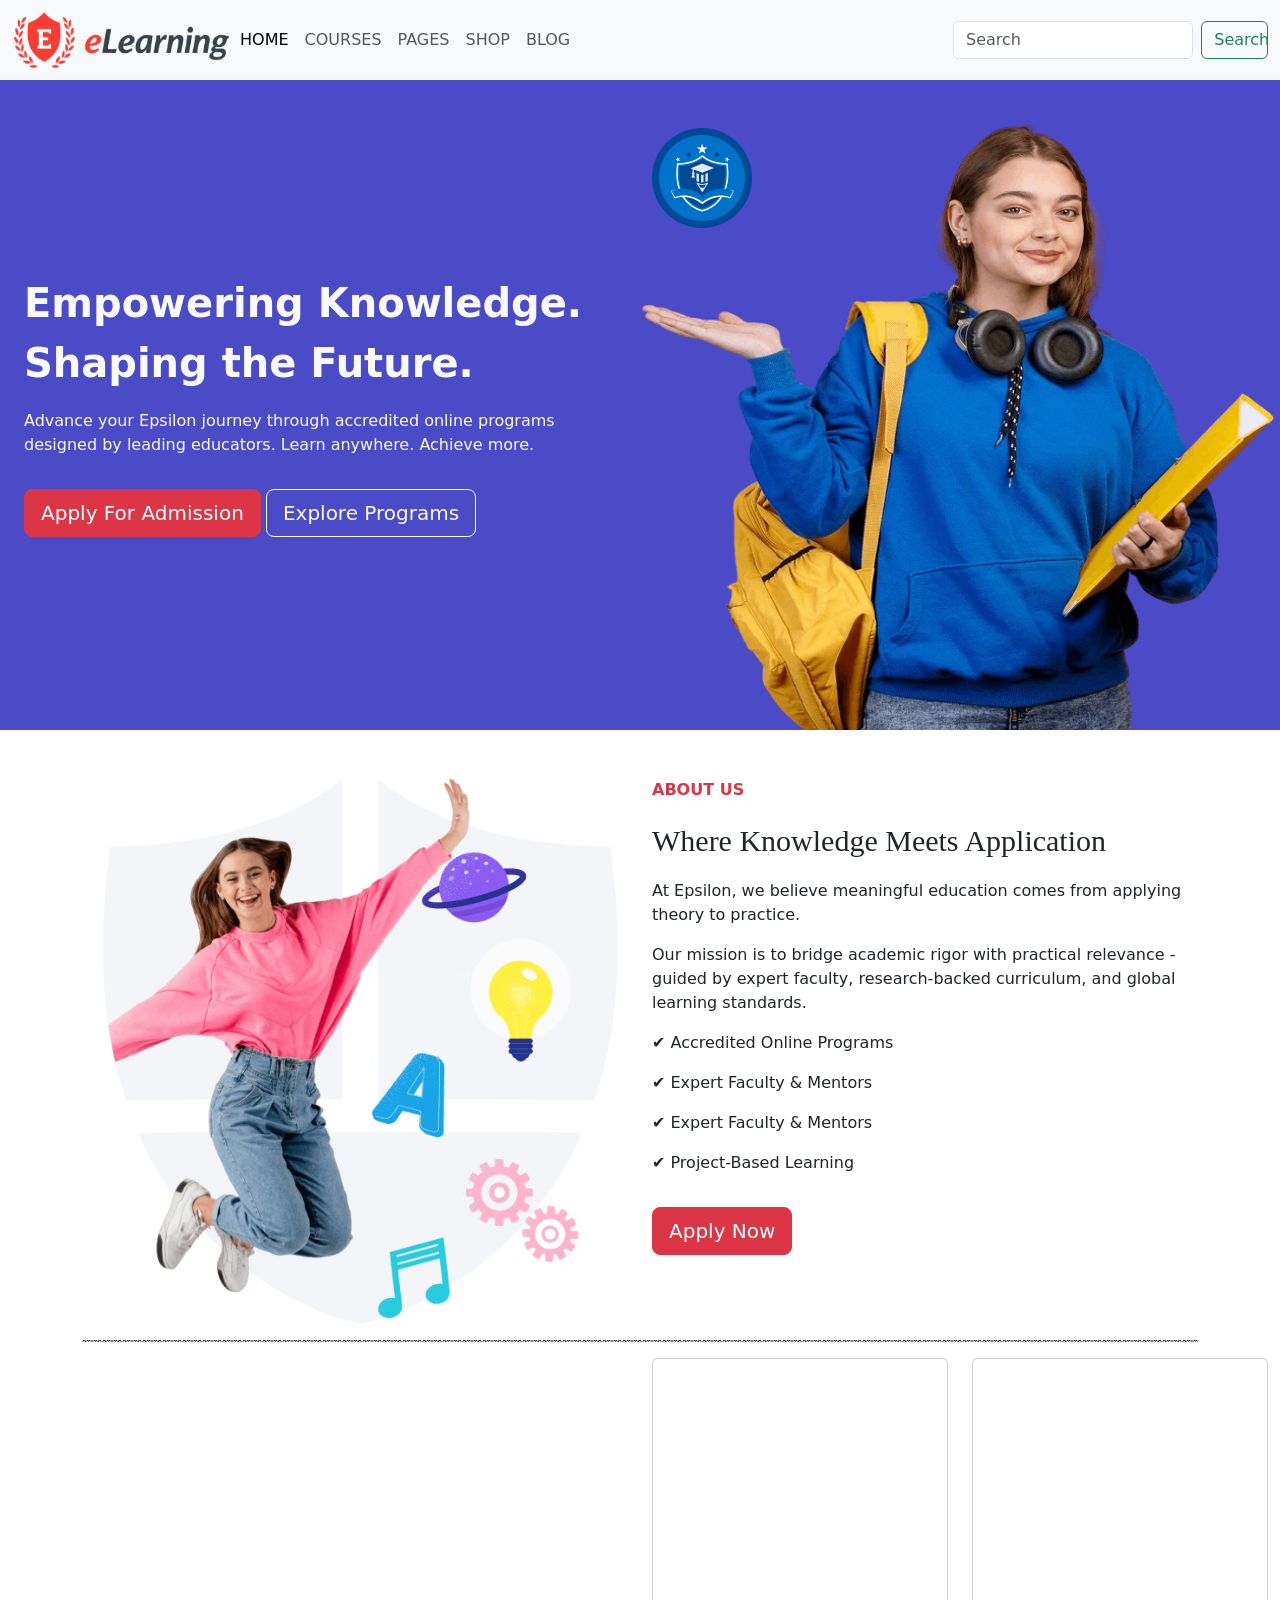
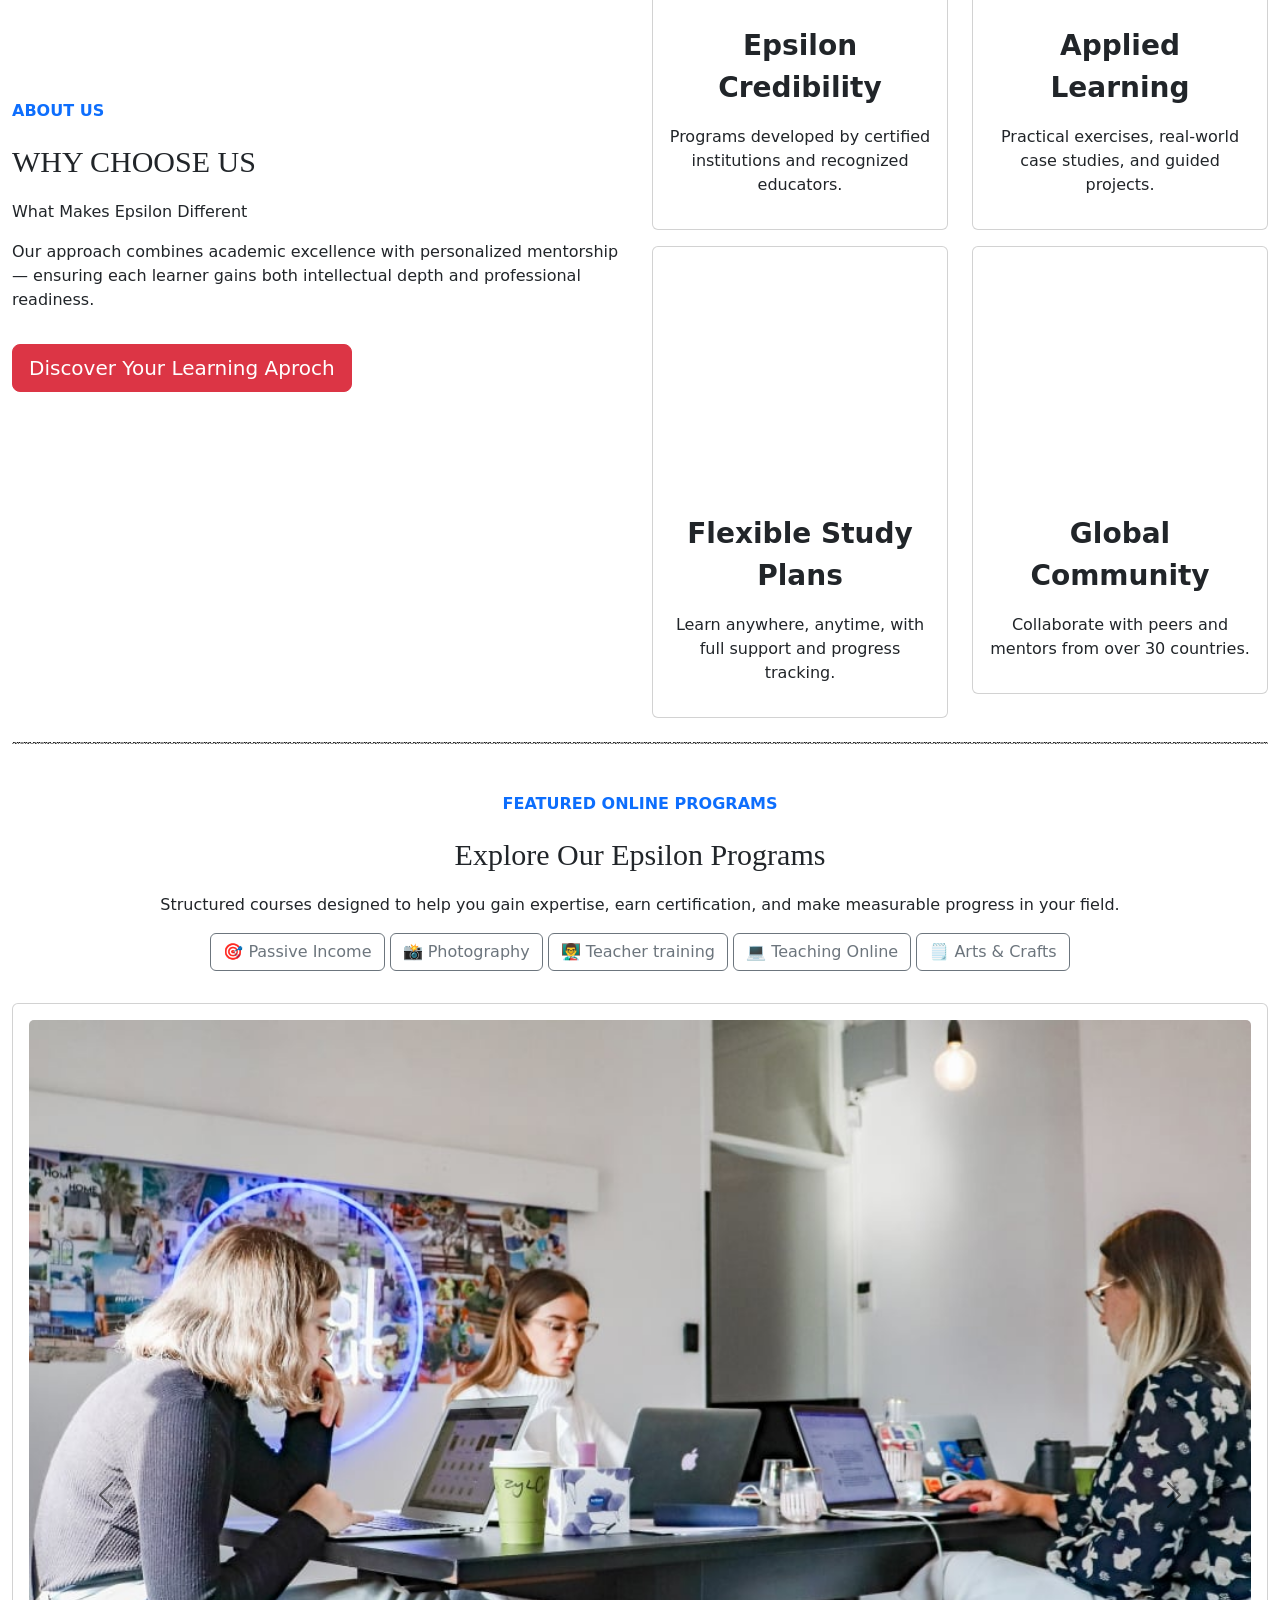
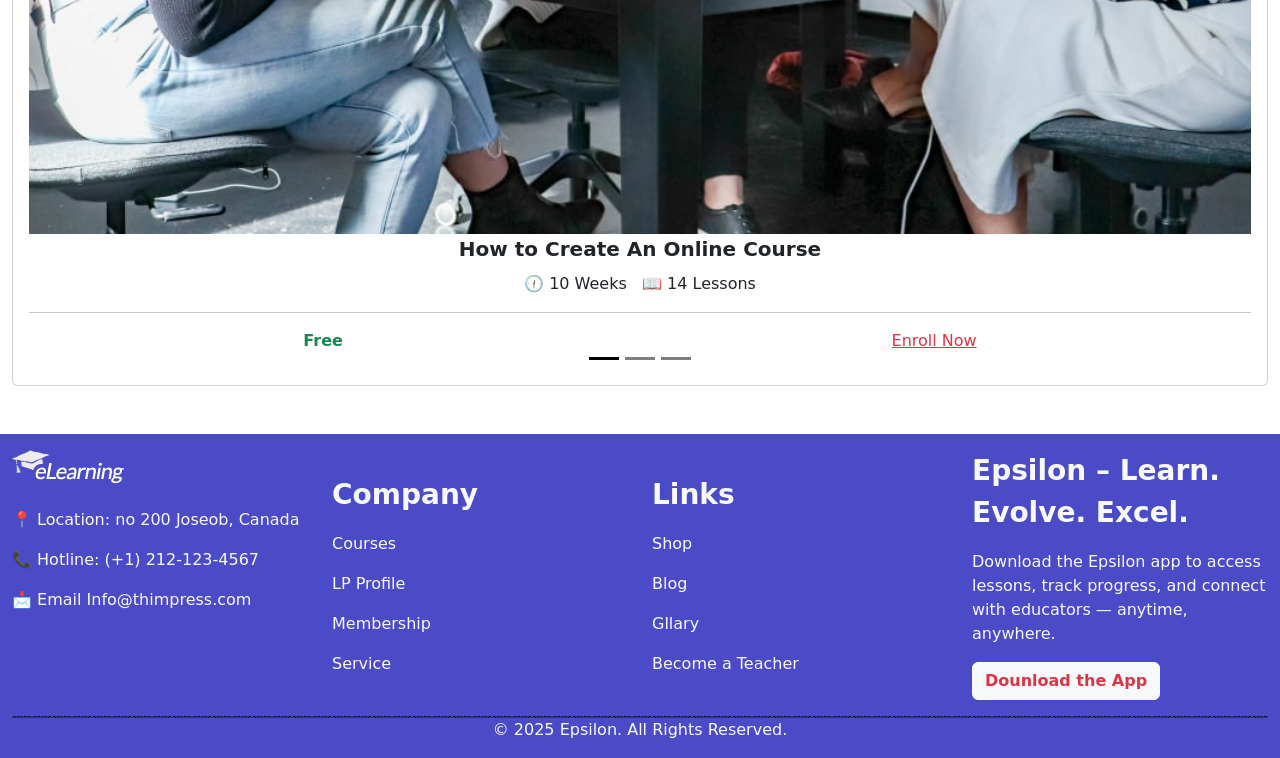
<file: Index.html>
<!DOCTYPE html>
<html lang="en">

<head>
    <meta charset="UTF-8">
    <meta name="viewport" content="width=device-width, initial-scale=1.0">
    <title>Elearning</title>
    <link rel="stylesheet" href="/CSS/Elearning.css">
    <link href="https://cdn.jsdelivr.net/npm/bootstrap@5.3.8/dist/css/bootstrap.min.css" rel="stylesheet"
        integrity="sha384-sRIl4kxILFvY47J16cr9ZwB07vP4J8+LH7qKQnuqkuIAvNWLzeN8tE5YBujZqJLB" crossorigin="anonymous">
    <link href="https://unpkg.com/aos@2.3.1/dist/aos.css" rel="stylesheet">

</head>

<body>
    <!-- 1st Section Start -->
    <nav class="navbar navbar-expand-lg bg-body-tertiary">
        <div class="container-fluid">
            <img class="img-fluid" src="/Illustration/logo-elearning-new.png" width="220px" height="100px" alt="">
            <button class="navbar-toggler" type="button" data-bs-toggle="collapse"
                data-bs-target="#navbarSupportedContent" aria-controls="navbarSupportedContent" aria-expanded="false"
                aria-label="Toggle navigation">
                <span class="navbar-toggler-icon"></span>
            </button>
            <div class="collapse navbar-collapse" id="navbarSupportedContent">
                <ul class="navbar-nav me-auto mb-2 mb-lg-0">
                    <li class="nav-item">
                        <a class="nav-link active" aria-current="page" href="#">HOME</a>
                    </li>
                    <li class="nav-item">
                        <a class="nav-link" href="Course.html">COURSES</a>
                    </li>
                    <li class="nav-item">
                        <a class="nav-link" href="/Pages.html">PAGES</a>
                    </li>
                    <li class="nav-item">
                        <a class="nav-link" href="/Shop.html">SHOP</a>
                    </li>
                    <li class="nav-item">
                        <a class="nav-link" href="/Blog.html">BLOG</a>
                    </li>
                </ul>
                <form class="d-flex" role="search">
                    <input class="form-control me-2" type="search" placeholder="Search" aria-label="Search" />
                    <button class="btn btn-outline-success" type="submit">Search</button>
                </form>
            </div>
        </div>
    </nav>
    <!-- 1st Section End -->
    <!-- 2nd Section Start -->
    <div class="container-fluid sebg">
        <div class="row">
            <div class=" col-12 col-md-12 col-lg-6 d-flex flex-column align-self-center">
                <div class="container">
                    <div>
                        <p class="fs-1 fw-bold text-light">Empowering Knowledge. Shaping the Future.</p>
                        <p class="text-light">Advance your Epsilon journey through accredited online programs designed
                            by leading
                            educators. Learn anywhere. Achieve more.</p>
                    </div>
                    <div>
                        <button type="button" class="btn btn-danger btn-lg mt-3">Apply For Admission</button>
                        <button type="button" class="btn btn-outline-light btn-lg mt-3">Explore Programs</button>
                    </div>
                </div>
            </div>
            <div class="col-12 col-md-12 col-lg-6 seimg">
                <img data-aos="flip-right" data-aos-duration="2500" class="mt-5" src="/Illustration/circle-edu.png"
                    width="100" height="100" alt="">
            </div>
        </div>
    </div>
    <!-- 2nd Section End -->
    <!-- 3rd Section Start -->
    <div class="container">
        <div class="row">
            <div class="col-12 col-md-12 col-lg-6 mt-5 order-lg-2 mb-3">
                <p class="text-danger fw-bold">ABOUT US</p>
                <p class="thtex">Where Knowledge Meets Application</p>
                <p>At Epsilon, we believe meaningful education comes from applying theory to practice.</p>
                <p>Our mission is to bridge academic rigor with practical relevance - guided by expert faculty,
                    research-backed curriculum,
                    and global learning standards.</p>
                <p>✔️ Accredited Online Programs</p>
                <p>✔️ Expert Faculty & Mentors</p>
                <p>✔️ Expert Faculty & Mentors</p>
                <p>✔️ Project-Based Learning</p>
                <button type="button" class="btn btn-danger btn-lg mt-3">Apply Now</button>
            </div>
            <div data-aos="flip-right" data-aos-duration="2500" class="col-12 col-md-12 col-lg-6 mt-5 order-lg-1 mb-3">
                <img class="img-fluid" src="/Illustration/new-about.png" alt="">
            </div>
        </div>
        <div class="zigzag"></div>
    </div>
    <!-- 3rd Section End -->
    <!-- 4th Section Start -->

    <div class="container-fluid">
        <div class="row">
            <div class="col-12 col-md-12 col-lg-6 d-flex flex-column align-self-center">
                <div class="mt-5 order-lg-2 mb-3">
                    <p class="text-primary fw-bold">ABOUT US</p>
                    <p class="thtex">WHY CHOOSE US</p>
                    <p>What Makes Epsilon Different</p>
                    <p>Our approach combines academic excellence with personalized mentorship — ensuring each learner
                        gains both intellectual
                        depth and professional readiness.</p>
                    <button type="button" class="btn btn-danger btn-lg mt-3">Discover Your Learning Aproch</button>
                </div>
            </div>
            <div class="col-12 col-md-12 col-lg-6">
                <div class="row">
                    <div class="col-12 col-md-6 mt-3">
                        <div class="card text-center">
                            <img data-aos="zoom-in" data-aos-duration="1500" src="/Illustration/graduation-cap.png"
                                height="250" width="150" class="card-img-top p-5" alt="...">
                            <div class="card-body">
                                <p class="fs-3 fw-bold">Epsilon Credibility</p>
                                <p>Programs developed by certified institutions and recognized educators.</p>
                            </div>
                        </div>
                    </div>
                    <div class="col-12 col-md-6 mt-3">
                        <div class="card text-center">
                            <img data-aos="zoom-in" data-aos-duration="1500" src="/Illustration/learning (2).png"
                                height="250" width="150" class="card-img-top p-5" alt="...">
                            <div class="card-body">
                                <p class="fs-3 fw-bold">Applied Learning</p>
                                <p>Practical exercises, real-world case studies, and guided projects.</p>
                            </div>
                        </div>
                    </div>
                    <div class="col-12 col-md-6 mt-3">
                        <div class="card text-center">
                            <img data-aos="zoom-in" data-aos-duration="1500" src="/Illustration/writing.png"
                                height="250" width="150" class="card-img-top p-5" alt="...">
                            <div class="card-body">
                                <p class="fs-3 fw-bold">Flexible Study Plans</p>
                                <p>Learn anywhere, anytime, with full support and progress tracking.</p>
                            </div>
                        </div>
                    </div>
                    <div class="col-12 col-md-6 mt-3">
                        <div class="card text-center">
                            <img data-aos="zoom-in" data-aos-duration="1500" src="/Illustration/team.png" height="250"
                                width="150" class="card-img-top p-5" alt="...">
                            <div class="card-body">
                                <p class="fs-3 fw-bold">Global Community</p>
                                <p>Collaborate with peers and mentors from over 30 countries.</p>
                            </div>
                        </div>
                    </div>
                </div>
            </div>
        </div><br>
        <div class="zigzag"></div>
    </div>
    <!-- 4th Section End -->
    <!-- 5th Section Start -->
    <div class="container-fluid">
        <div class="mt-5 mb-3 text-center">
            <p class="text-primary fw-bold">FEATURED ONLINE PROGRAMS</p>
            <p class="thtex">Explore Our Epsilon Programs</p>
            <P>Structured courses designed to help you gain expertise, earn certification, and make measurable progress
                in your field.</P>
            <p class="btn btn-outline-secondary">🎯 Passive Income</p>
            <p class="btn btn-outline-secondary">📸 Photography</p>
            <p class="btn btn-outline-secondary">👨‍🏫 Teacher training</p>
            <p class="btn btn-outline-secondary">💻 Teaching Online</p>
            <p class="btn btn-outline-secondary">🗒️ Arts & Crafts</p>
        </div>
        <div id="carouselExampleDark" class="carousel carousel-dark slide">
            <div class="carousel-indicators">
                <button type="button" data-bs-target="#carouselExampleDark" data-bs-slide-to="0" class="active"
                    aria-current="true" aria-label="Slide 1"></button>
                <button type="button" data-bs-target="#carouselExampleDark" data-bs-slide-to="1"
                    aria-label="Slide 2"></button>
                <button type="button" data-bs-target="#carouselExampleDark" data-bs-slide-to="2"
                    aria-label="Slide 3"></button>
            </div>
            <div class="carousel-inner">

                <div class="carousel-inner">
                    <div class="carousel-item active" data-bs-interval="10000">
                        <div class="card text-center">
                            <div class="card-body">
                                <img src="/Illustration/react-course-17-1.jpg" class="card-img-top" alt="...">
                                <p class="card-title fs-5 fw-bold">How to Create An Online Course</p>
                                <p>🕧 10 Weeks &nbsp 📖 14 Lessons</p>
                                <hr>
                                <div class="d-flex justify-content-around">
                                    <p class="text-success fw-bold">Free</p>
                                    <a class="text-danger" href="#">Enroll Now</a>
                                </div>
                            </div>
                        </div>
                    </div>
                    <div class="carousel-item" data-bs-interval="10000">
                        <div class="card text-center">
                            <div class="card-body">
                                <img src="/Illustration/introduction-learnpress-lms-plugin-2-1-1.jpg"
                                    class="card-img-top" alt="...">
                                <p class="card-title fs-5 fw-bold">Introduction LearnPress – LMS plugin</p>
                                <p>🕧 10 Weeks &nbsp 📖 14 Lessons</p>
                                <hr>
                                <div class="d-flex justify-content-around">
                                    <p class="text-success fw-bold">Free</p>
                                    <a class="text-danger" href="#">Enroll Now</a>
                                </div>
                            </div>
                        </div>
                    </div>
                    <div class="carousel-item">
                        <div class="card text-center">
                            <div class="card-body">
                                <img src="/Illustration/course-2-1.jpg" class="card-img-top" alt="...">
                                <p class="card-title fs-5 fw-bold">How to teach an online course with LearnPress</p>
                                <p>🕧 10 Weeks &nbsp 📖 6 Lessons</p>
                                <hr>
                                <div class="d-flex justify-content-around">
                                    <p class="text-success fw-bold">Free</p>
                                    <a class="text-danger" href="#">Enroll Now</a>
                                </div>
                            </div>
                        </div>
                    </div>
                </div>
                <button class="carousel-control-prev" type="button" data-bs-target="#carouselExampleDark"
                    data-bs-slide="prev">
                    <span class="carousel-control-prev-icon" aria-hidden="true"></span>
                    <span class="visually-hidden">Previous</span>
                </button>
                <button class="carousel-control-next" type="button" data-bs-target="#carouselExampleDark"
                    data-bs-slide="next">
                    <span class="carousel-control-next-icon" aria-hidden="true"></span>
                    <span class="visually-hidden">Next</span>
                </button>
            </div>
        </div>
    </div>
    <!-- 5th Section End -->
    <!-- 6th Section Start -->
    <div class="container-fluid mt-5 sebg">
        <div class="row">
            <div class="col-12 col-md-6 col-lg-3 mt-3 mb-3 text-light">
                <img src="/Illustration/logo.png" alt=""> <br> <br>
                <p>📍 Location: no 200 Joseob, Canada</p>
                <p>📞 Hotline: (+1) 212-123-4567</p>
                <p>📩 Email Info@thimpress.com</p>
            </div>
            <div class="col-12 col-md-6 col-lg-3 mt-3 mb-3">
                <ul class="navbar-nav me-auto mt-3 mb-lg-0 text-light">
                    <li class="nav-item">
                        <a class="nav-link fs-3 fw-bold" href="#">Company</a>
                    </li>
                    <li class="nav-item">
                        <a class="nav-link" href="#">Courses</a>
                    </li>
                    <li class="nav-item">
                        <a class="nav-link" href="#">LP Profile</a>
                    </li>
                    <li class="nav-item">
                        <a class="nav-link" href="#">Membership</a>
                    </li>
                    <li class="nav-item">
                        <a class="nav-link disabled" aria-disabled="true">Service</a>
                    </li>
                </ul>
            </div>
            <div class="col-12 col-md-6 col-lg-3 mt-3 mb-3">
                <ul class="navbar-nav me-auto mt-3 mb-lg-0 text-light">
                    <li class="nav-item">
                        <a class="nav-link fs-3 fw-bold" href="#">Links</a>
                    </li>
                    <li class="nav-item">
                        <a class="nav-link" href="#">Shop</a>
                    </li>
                    <li class="nav-item">
                        <a class="nav-link" href="#">Blog</a>
                    </li>
                    <li class="nav-item">
                        <a class="nav-link" href="#">Gllary</a>
                    </li>
                    <li class="nav-item">
                        <a class="nav-link disabled" aria-disabled="true">Become a Teacher</a>
                    </li>
                </ul>
            </div>
            <div class="col-12 col-md-6 col-lg-3 mt-3 mb-3 text-light">
                <p class="fs-3 fw-bold">Epsilon – Learn. Evolve. Excel.</p>
                <p>Download the Epsilon app to access lessons, track progress, and connect with educators — anytime,
                    anywhere.</p>
                <button class="btn btn-light text-danger fw-bold" type="submit">Dounload the App</button>
            </div>
        </div>
        <div class="zigzag"></div>
        <div>
            <p class="text-center text-light">© 2025 Epsilon. All Rights Reserved.</p>
        </div>
    </div>

    <!-- 6th Section End -->


    <script src="https://unpkg.com/aos@2.3.1/dist/aos.js"></script>
    <script>
        AOS.init();
    </script>
    <script src="https://cdn.jsdelivr.net/npm/bootstrap@5.3.8/dist/js/bootstrap.bundle.min.js"
        integrity="sha384-FKyoEForCGlyvwx9Hj09JcYn3nv7wiPVlz7YYwJrWVcXK/BmnVDxM+D2scQbITxI"
        crossorigin="anonymous"></script>
</body>

</html>
</file>
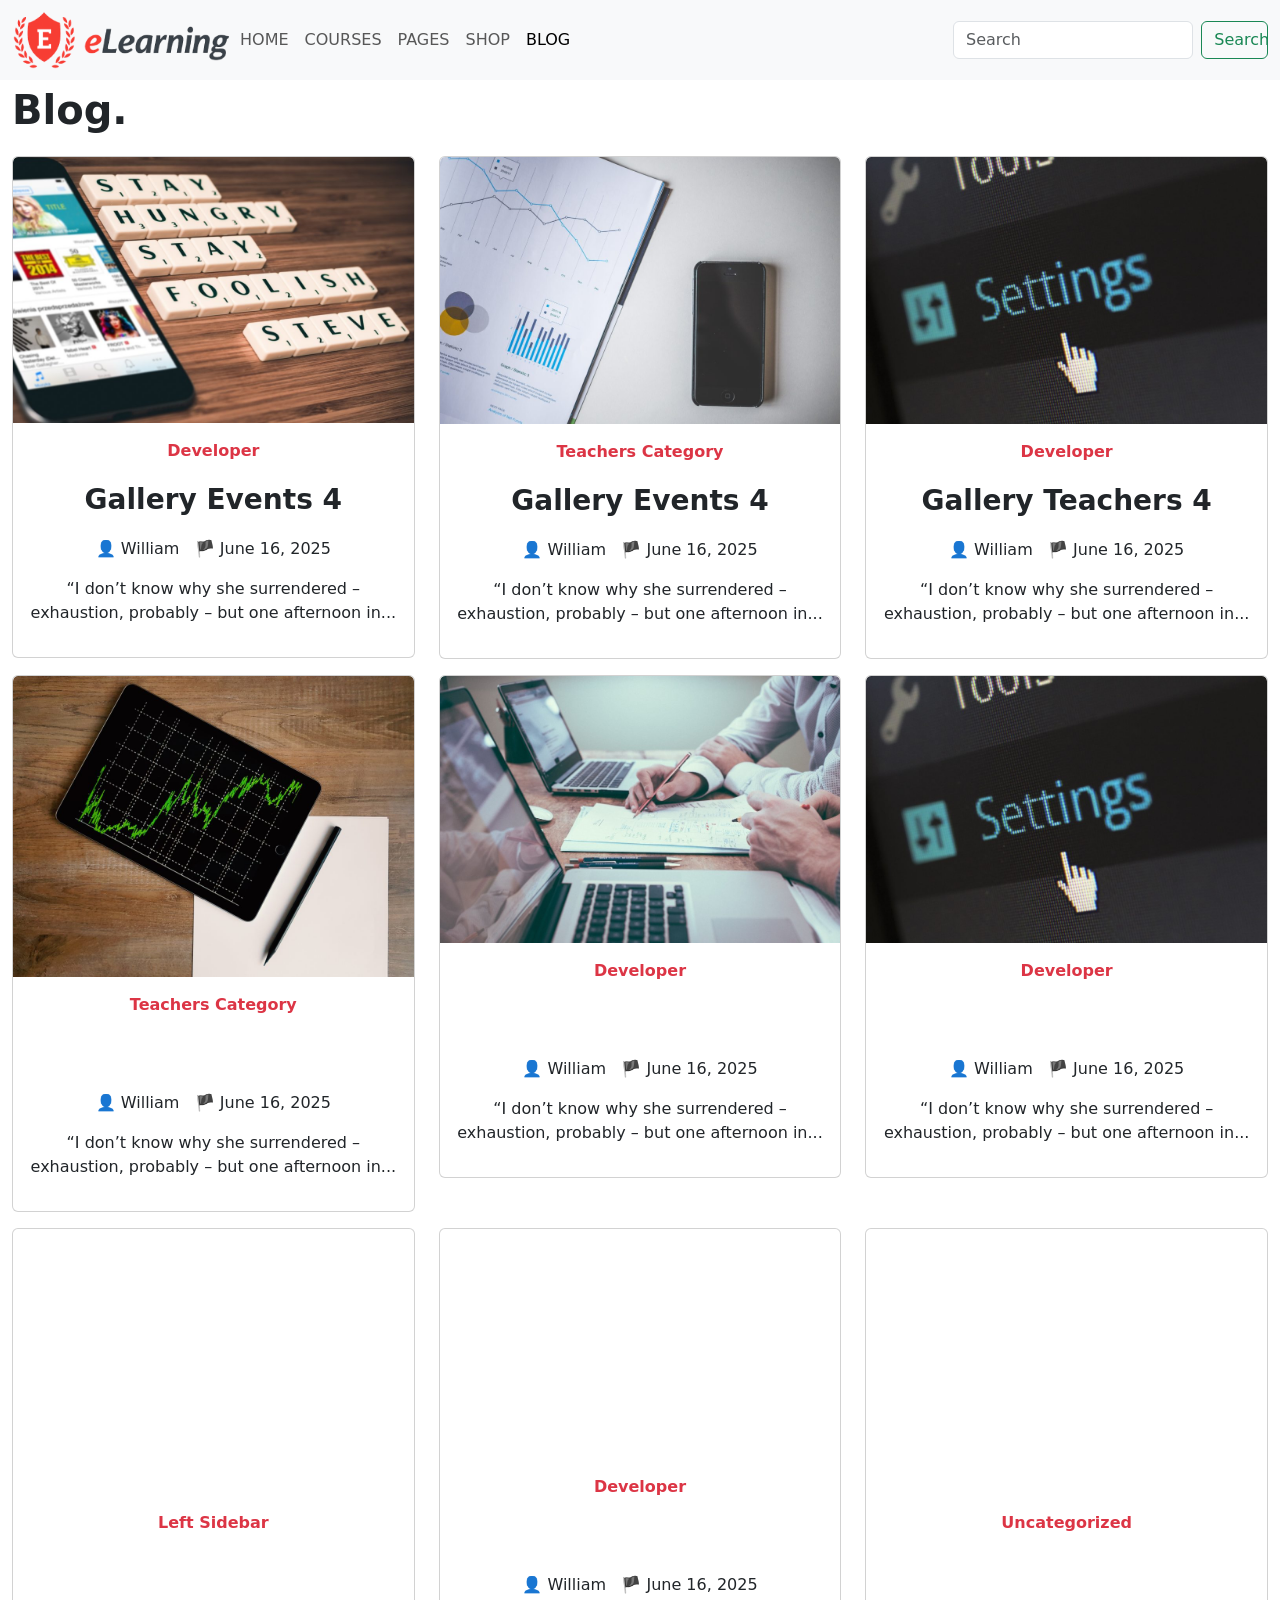
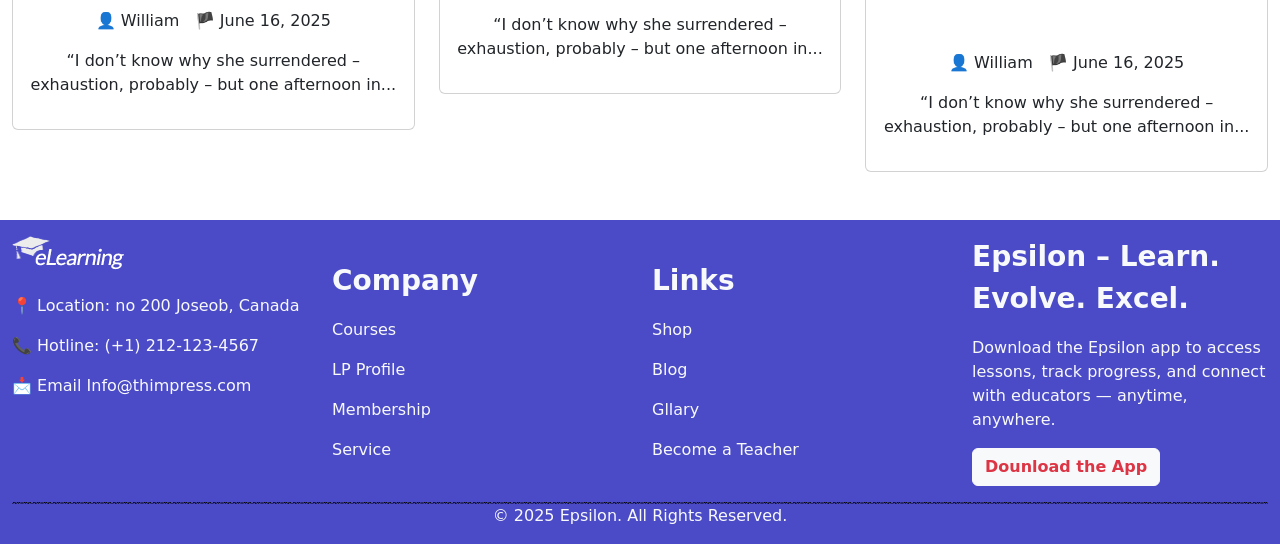
<file: Blog.html>
<!DOCTYPE html>
<html lang="en">

<head>
    <meta charset="UTF-8">
    <meta name="viewport" content="width=device-width, initial-scale=1.0">
    <title>Pages</title>
    <link rel="stylesheet" href="/CSS/Elearning.css">
    <link href="https://cdn.jsdelivr.net/npm/bootstrap@5.3.8/dist/css/bootstrap.min.css" rel="stylesheet"
        integrity="sha384-sRIl4kxILFvY47J16cr9ZwB07vP4J8+LH7qKQnuqkuIAvNWLzeN8tE5YBujZqJLB" crossorigin="anonymous">
    <link href="https://unpkg.com/aos@2.3.1/dist/aos.css" rel="stylesheet">

</head>

<body>
    <!-- Header Section Start -->
    <nav class="navbar navbar-expand-lg bg-body-tertiary">
        <div class="container-fluid">
            <img class="img-fluid" src="/Illustration/logo-elearning-new.png" width="220px" height="100px" alt="">
            <button class="navbar-toggler" type="button" data-bs-toggle="collapse"
                data-bs-target="#navbarSupportedContent" aria-controls="navbarSupportedContent" aria-expanded="false"
                aria-label="Toggle navigation">
                <span class="navbar-toggler-icon"></span>
            </button>
            <div class="collapse navbar-collapse" id="navbarSupportedContent">
                <ul class="navbar-nav me-auto mb-2 mb-lg-0">
                    <li class="nav-item">
                        <a class="nav-link" href="/Index.html">HOME</a>
                    </li>
                    <li class="nav-item">
                        <a class="nav-link" href="/Course.html">COURSES</a>
                    </li>
                    <li class="nav-item">
                        <a class="nav-link" href="/Pages.html">PAGES</a>
                    </li>
                    <li class="nav-item">
                        <a class="nav-link" href="/Shop.html">SHOP</a>
                    </li>
                    <li class="nav-item">
                        <a class="nav-link active" aria-current="page" href="#">BLOG</a>
                    </li>
                </ul>
                <form class="d-flex" role="search">
                    <input class="form-control me-2" type="search" placeholder="Search" aria-label="Search" />
                    <button class="btn btn-outline-success" type="submit">Search</button>
                </form>
            </div>
        </div>
    </nav>
    <!-- Header Section End -->
    <!-- 2nd Section Start -->
    <div class="container-fluid">
        <div class="fs-1 fw-bold">Blog.</div>
        <div class="row text-center">
            <div class="col-12 col-md-6 col-lg-4 mt-3">
                <div class="card">
                    <img data-aos="zoom-in" data-aos-duration="1500"
                        src="/Illustration/pexels-photo-262454-1024x680.jpeg" class="card-img-top" alt="...">
                    <div class="card-body">
                        <p class="fw-bold text-danger">Developer</p>
                        <p data-aos="fade-down" data-aos-easing="linear" data-aos-duration="2500" class="fs-3 fw-bold">
                            Gallery Events 4</p>
                        <p>👤 William &nbsp; 🏴 June 16, 2025</p>
                        <p>“I don’t know why she surrendered – exhaustion, probably – but one afternoon in...</p>
                    </div>
                </div>
            </div>
            <div class="col-12 col-md-6 col-lg-4 mt-3">
                <div class="card">
                    <img data-aos="zoom-in" data-aos-duration="1500" src="/Illustration/pexels-photo-147408-1024x683.jpeg"
                        class="card-img-top" alt="...">
                    <div class="card-body">
                        <p class="fw-bold text-danger">Teachers Category</p>
                        <p data-aos="fade-down" data-aos-easing="linear" data-aos-duration="2500" class="fs-3 fw-bold">
                            Gallery Events 4</p>
                        <p>👤 William &nbsp; 🏴 June 16, 2025</p>
                        <p>“I don’t know why she surrendered – exhaustion, probably – but one afternoon in...</p>
                    </div>
                </div>
            </div>
            <div class="col-12 col-md-6 col-lg-4 mt-3">
                <div class="card">
                    <img data-aos="zoom-in" data-aos-duration="1500" src="/Illustration/pexels-photo-270700-1024x683.jpeg"
                        class="card-img-top" alt="...">
                    <div class="card-body">
                        <p class="fw-bold text-danger">Developer</p>
                        <p data-aos="fade-down" data-aos-easing="linear" data-aos-duration="2500" class="fs-3 fw-bold">
                            Gallery Teachers 4</p>
                        <p>👤 William &nbsp; 🏴 June 16, 2025</p>
                        <p>“I don’t know why she surrendered – exhaustion, probably – but one afternoon in...</p>
                    </div>
                </div>
            </div>
            <div class="col-12 col-md-6 col-lg-4 mt-3">
                <div class="card">
                    <img data-aos="zoom-in" data-aos-duration="1500" src="/Illustration/pexels-photo-187041-1024x768.jpeg"
                        class="card-img-top" alt="...">
                    <div class="card-body">
                        <p class="fw-bold text-danger">Teachers Category</p>
                        <p data-aos="fade-down" data-aos-easing="linear" data-aos-duration="2500" class="fs-3 fw-bold">
                        Gallery Teachers 3</p>
                        <p>👤 William &nbsp; 🏴 June 16, 2025</p>
                        <p>“I don’t know why she surrendered – exhaustion, probably – but one afternoon in...</p>
                    </div>
                </div>
            </div>
            <div class="col-12 col-md-6 col-lg-4 mt-3">
                <div class="card">
                    <img data-aos="zoom-in" data-aos-duration="1500" src="/Illustration/pexels-photo-40120-1024x683.jpeg"
                        class="card-img-top" alt="...">
                    <div class="card-body">
                        <p class="fw-bold text-danger">Developer</p>
                        <p data-aos="fade-down" data-aos-easing="linear" data-aos-duration="2500" class="fs-3 fw-bold">
                            Gallery Teachers 2</p>
                        <p>👤 William &nbsp; 🏴 June 16, 2025</p>
                        <p>“I don’t know why she surrendered – exhaustion, probably – but one afternoon in...</p>
                    </div>
                </div>
            </div>
            <div class="col-12 col-md-6 col-lg-4 mt-3">
                <div class="card">
                    <img data-aos="zoom-in" data-aos-duration="1500" src="/Illustration/pexels-photo-270700-1024x683 (1).jpeg"
                        class="card-img-top" alt="...">
                    <div class="card-body">
                        <p class="fw-bold text-danger">Developer</p>
                        <p data-aos="fade-down" data-aos-easing="linear" data-aos-duration="2500" class="fs-3 fw-bold">
                            Image Developer 2</p>
                        <p>👤 William &nbsp; 🏴 June 16, 2025</p>
                        <p>“I don’t know why she surrendered – exhaustion, probably – but one afternoon in...</p>
                    </div>
                </div>
            </div>
            <div class="col-12 col-md-6 col-lg-4 mt-3">
                <div class="card">
                    <img data-aos="zoom-in" data-aos-duration="1500" src="/Illustration/shutterstock_181375175-5.jpg"
                        class="card-img-top" alt="...">
                    <div class="card-body">
                        <p class="fw-bold text-danger">Left Sidebar</p>
                        <p data-aos="fade-down" data-aos-easing="linear" data-aos-duration="2500" class="fs-3 fw-bold">
                        Standard Post</p>
                        <p>👤 William &nbsp; 🏴 June 16, 2025</p>
                        <p>“I don’t know why she surrendered – exhaustion, probably – but one afternoon in...</p>
                    </div>
                </div>
            </div>
            <div class="col-12 col-md-6 col-lg-4 mt-3">
                <div class="card">
                    <img data-aos="zoom-in" data-aos-duration="1500" src="/Illustration/course-4-1 (1).jpg"
                        class="card-img-top" alt="...">
                    <div class="card-body">
                        <p class="fw-bold text-danger">Developer</p>
                        <p data-aos="fade-down" data-aos-easing="linear" data-aos-duration="2500" class="fs-3 fw-bold">
                            Image Gallery</p>
                        <p>👤 William &nbsp; 🏴 June 16, 2025</p>
                        <p>“I don’t know why she surrendered – exhaustion, probably – but one afternoon in...</p>
                    </div>
                </div>
            </div>
            <div class="col-12 col-md-6 col-lg-4 mt-3">
                <div class="card">
                    <img data-aos="zoom-in" data-aos-duration="1500" src="/Illustration/shutterstock_171910868-5.jpg"
                        class="card-img-top" alt="...">
                    <div class="card-body">
                        <p class="fw-bold text-danger">Uncategorized</p>
                        <p data-aos="fade-down" data-aos-easing="linear" data-aos-duration="2500" class="fs-3 fw-bold">
                            5 Tips for Writing Good Essays</p>
                        <p>👤 William &nbsp; 🏴 June 16, 2025</p>
                        <p>“I don’t know why she surrendered – exhaustion, probably – but one afternoon in...</p>
                    </div>
                </div>
            </div>  
        </div>
    </div>
    <!-- 2nd Section End -->
    <!-- Footer Section Start -->
    <div class="container-fluid mt-5 sebg">
        <div class="row">
            <div class="col-12 col-md-6 col-lg-3 mt-3 mb-3 text-light">
                <img src="/Illustration/logo.png" alt=""> <br> <br>
                <p>📍 Location: no 200 Joseob, Canada</p>
                <p>📞 Hotline: (+1) 212-123-4567</p>
                <p>📩 Email Info@thimpress.com</p>
            </div>
            <div class="col-12 col-md-6 col-lg-3 mt-3 mb-3">
                <ul class="navbar-nav me-auto mt-3 mb-lg-0 text-light">
                    <li class="nav-item">
                        <a class="nav-link fs-3 fw-bold" href="#">Company</a>
                    </li>
                    <li class="nav-item">
                        <a class="nav-link" href="#">Courses</a>
                    </li>
                    <li class="nav-item">
                        <a class="nav-link" href="#">LP Profile</a>
                    </li>
                    <li class="nav-item">
                        <a class="nav-link" href="#">Membership</a>
                    </li>
                    <li class="nav-item">
                        <a class="nav-link disabled" aria-disabled="true">Service</a>
                    </li>
                </ul>
            </div>
            <div class="col-12 col-md-6 col-lg-3 mt-3 mb-3">
                <ul class="navbar-nav me-auto mt-3 mb-lg-0 text-light">
                    <li class="nav-item">
                        <a class="nav-link fs-3 fw-bold" href="#">Links</a>
                    </li>
                    <li class="nav-item">
                        <a class="nav-link" href="#">Shop</a>
                    </li>
                    <li class="nav-item">
                        <a class="nav-link" href="#">Blog</a>
                    </li>
                    <li class="nav-item">
                        <a class="nav-link" href="#">Gllary</a>
                    </li>
                    <li class="nav-item">
                        <a class="nav-link disabled" aria-disabled="true">Become a Teacher</a>
                    </li>
                </ul>
            </div>
            <div class="col-12 col-md-6 col-lg-3 mt-3 mb-3 text-light">
                <p class="fs-3 fw-bold">Epsilon – Learn. Evolve. Excel.</p>
                <p>Download the Epsilon app to access lessons, track progress, and connect with educators — anytime,
                    anywhere.</p>
                <button class="btn btn-light text-danger fw-bold" type="submit">Dounload the App</button>
            </div>
        </div>
        <div class="zigzag"></div>
        <div>
            <p class="text-center text-light">© 2025 Epsilon. All Rights Reserved.</p>
        </div>
    </div>
    <!-- Footer Section End -->

    <script src="https://unpkg.com/aos@2.3.1/dist/aos.js"></script>
    <script>
        AOS.init();
    </script>
    <script src="https://cdn.jsdelivr.net/npm/bootstrap@5.3.8/dist/js/bootstrap.bundle.min.js"
        integrity="sha384-FKyoEForCGlyvwx9Hj09JcYn3nv7wiPVlz7YYwJrWVcXK/BmnVDxM+D2scQbITxI"
        crossorigin="anonymous"></script>
</body>

</html>
</file>
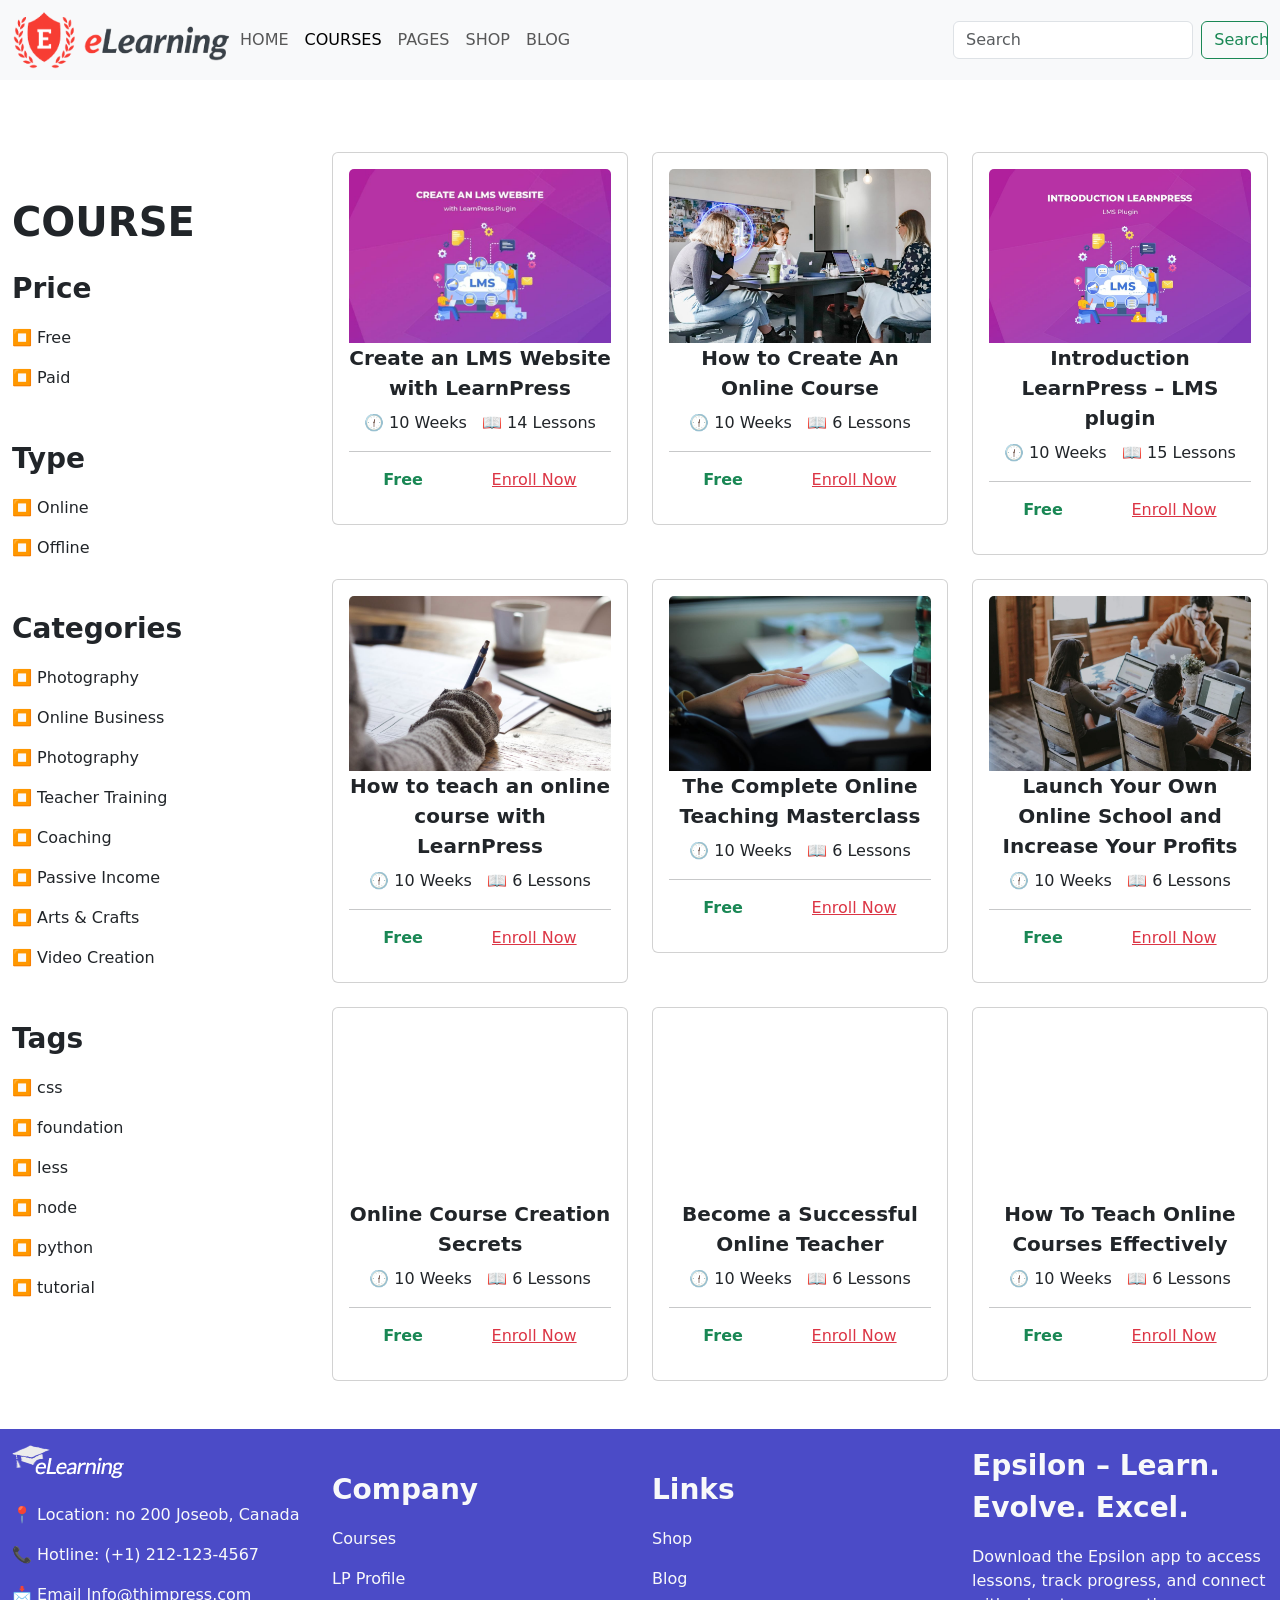
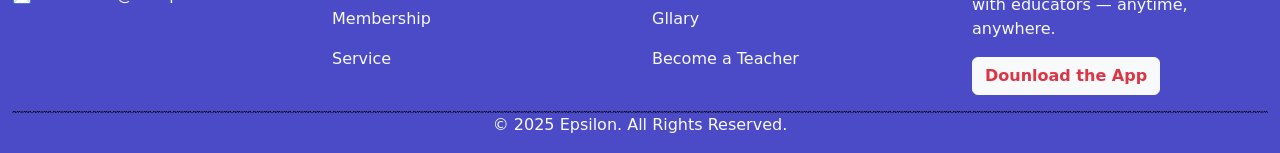
<file: Course.html>
<!DOCTYPE html>
<html lang="en">
<head>
    <meta charset="UTF-8">
    <meta name="viewport" content="width=device-width, initial-scale=1.0">
    <title>Course</title>
    <link rel="stylesheet" href="/CSS/Elearning.css">
    <link href="https://cdn.jsdelivr.net/npm/bootstrap@5.3.8/dist/css/bootstrap.min.css" rel="stylesheet"
        integrity="sha384-sRIl4kxILFvY47J16cr9ZwB07vP4J8+LH7qKQnuqkuIAvNWLzeN8tE5YBujZqJLB" crossorigin="anonymous"> 
        <link href="https://unpkg.com/aos@2.3.1/dist/aos.css" rel="stylesheet">
   
</head>
<body>
    <!-- Header Section Start -->
    <nav class="navbar navbar-expand-lg bg-body-tertiary">
        <div class="container-fluid">
            <img class="img-fluid" src="/Illustration/logo-elearning-new.png" width="220px" height="100px" alt="">
            <button class="navbar-toggler" type="button" data-bs-toggle="collapse" data-bs-target="#navbarSupportedContent"
                aria-controls="navbarSupportedContent" aria-expanded="false" aria-label="Toggle navigation">
                <span class="navbar-toggler-icon"></span>
            </button>
            <div class="collapse navbar-collapse" id="navbarSupportedContent">
                <ul class="navbar-nav me-auto mb-2 mb-lg-0">
                    <li class="nav-item">
                        <a class="nav-link" href="/Index.html">HOME</a>
                    </li>
                    <li class="nav-item">
                        <a class="nav-link active" aria-current="page" href="#">COURSES</a>
                    </li>
                    <li class="nav-item">
                        <a class="nav-link" href="/Pages.html">PAGES</a>
                    </li>
                    <li class="nav-item">
                        <a class="nav-link" href="/Shop.html">SHOP</a>
                    </li>
                    <li class="nav-item">
                        <a class="nav-link" href="/Blog.html">BLOG</a>
                    </li>
                </ul>
                <form class="d-flex" role="search">
                    <input class="form-control me-2" type="search" placeholder="Search" aria-label="Search" />
                    <button class="btn btn-outline-success" type="submit">Search</button>
                </form>
            </div>
        </div>
    </nav>
    <!-- Header Section End -->
    <!-- 1st Section Start -->
    <div class="container-fluid">
        <div class="row mt-5 d-flex align-items-center">
            <div class="col-12 col-md-3 col-lg-3">
                <p class="fs-1 fw-bold">COURSE</p>
                <p class=" fs-3 fw-bold">Price</p>
                <p>⏹️ Free</p>
                <p>⏹️ Paid</p>
                <p class=" fs-3 fw-bold mt-5">Type</p>
                <p>⏹️ Online</p>
                <p>⏹️ Offline</p>
                <p class=" fs-3 fw-bold mt-5">Categories</p>
                <p>⏹️ Photography</p>
                <p>⏹️ Online Business</p>
                <p>⏹️ Photography</p>
                <p>⏹️ Teacher Training</p>
                <p>⏹️ Coaching</p>
                <p>⏹️ Passive Income</p>
                <p>⏹️ Arts & Crafts</p>
                <p>⏹️ Video Creation</p>
                <p class=" fs-3 fw-bold mt-5">Tags</p>
                <p>⏹️ css</p>
                <p>⏹️ foundation</p>
                <p>⏹️ less</p>
                <p>⏹️ node</p>
                <p>⏹️ python</p>
                <p>⏹️ tutorial</p>
            </div>
            <div class="col-12 col-md-9 col-lg-9">
                <div class="row">
                    <div class="col-12 col-md-6 col-lg-4 mt-4">
                        <div class="card text-center">
                            <div class="card-body">
                                <img data-aos="zoom-in" data-aos-duration="1500" src="/Illustration/create-an-lms-website-with-learnpress-3-1-1-768x512.jpg" class="card-img-top" alt="...">
                                <p class="card-title fs-5 fw-bold">Create an LMS Website with LearnPress</p>
                                <p>🕧 10 Weeks &nbsp 📖 14 Lessons</p>
                                <hr>
                                <div class="d-flex justify-content-around">
                                    <p class="text-success fw-bold">Free</p>
                                    <a class="text-danger" href="#">Enroll Now</a>
                                </div>
                            </div>
                        </div>
                    </div>
                    <div class="col-12 col-md-6 col-lg-4 mt-4">
                        <div class="card text-center">
                            <div class="card-body">
                                <img data-aos="zoom-in" data-aos-duration="1500" src="/Illustration/react-course-17-1.jpg" class="card-img-top" alt="...">
                                <p class="card-title fs-5 fw-bold">How to Create An Online Course</p>
                                <p>🕧 10 Weeks &nbsp 📖 6 Lessons</p>
                                <hr>
                                <div class="d-flex justify-content-around">
                                    <p class="text-success fw-bold">Free</p>
                                    <a class="text-danger" href="#">Enroll Now</a>
                                </div>
                            </div>
                        </div>
                    </div>
                    <div class="col-12 col-md-6 col-lg-4 mt-4">
                        <div class="card text-center">
                            <div class="card-body">
                                <img data-aos="zoom-in" data-aos-duration="1500" src="/Illustration/introduction-learnpress-lms-plugin-2-1-1.jpg" class="card-img-top" alt="...">
                                <p class="card-title fs-5 fw-bold">Introduction LearnPress – LMS plugin</p>
                                <p>🕧 10 Weeks &nbsp 📖 15 Lessons</p>
                                <hr>
                                <div class="d-flex justify-content-around">
                                    <p class="text-success fw-bold">Free</p>
                                    <a class="text-danger" href="#">Enroll Now</a>
                                </div>
                            </div>
                        </div>
                    </div>
                    <div class="col-12 col-md-6 col-lg-4 mt-4">
                        <div class="card text-center">
                            <div class="card-body">
                                <img data-aos="zoom-in" data-aos-duration="1500" src="/Illustration/course-2-1.jpg" class="card-img-top" alt="...">
                                <p class="card-title fs-5 fw-bold">How to teach an online course with LearnPress</p>
                                <p>🕧 10 Weeks &nbsp 📖 6 Lessons</p>
                                <hr>
                                <div class="d-flex justify-content-around">
                                    <p class="text-success fw-bold">Free</p>
                                    <a class="text-danger" href="#">Enroll Now</a>
                                </div>
                            </div>
                        </div>
                    </div>
                    <div class="col-12 col-md-6 col-lg-4 mt-4">
                        <div class="card text-center">
                            <div class="card-body">
                                <img data-aos="zoom-in" data-aos-duration="1500" src="/Illustration/course-4-1.jpg" class="card-img-top" alt="...">
                                <p class="card-title fs-5 fw-bold">The Complete Online Teaching Masterclass</p>
                                <p>🕧 10 Weeks &nbsp 📖 6 Lessons</p>
                                <hr>
                                <div class="d-flex justify-content-around">
                                    <p class="text-success fw-bold">Free</p>
                                    <a class="text-danger" href="#">Enroll Now</a>
                                </div>
                            </div>
                        </div>
                    </div>   
                    <div class="col-12 col-md-6 col-lg-4  mt-4">
                        <div class="card text-center">
                            <div class="card-body">
                                <img data-aos="zoom-in" data-aos-duration="1500" src="/Illustration/course-6-1.webp" class="card-img-top" alt="...">
                                <p class="card-title fs-5 fw-bold">Launch Your Own Online School and Increase Your Profits</p>
                                <p>🕧 10 Weeks &nbsp 📖 6 Lessons</p>
                                <hr>
                                <div class="d-flex justify-content-around">
                                    <p class="text-success fw-bold">Free</p>
                                    <a class="text-danger" href="#">Enroll Now</a>
                                </div>
                            </div>
                        </div>
                    </div>
                    <div class="col-12 col-md-6 col-lg-4 mt-4">
                        <div class="card text-center">
                            <div class="card-body">
                                <img data-aos="zoom-in" data-aos-duration="1500" src="/Illustration/course-5-1.jpg" class="card-img-top" alt="...">
                                <p class="card-title fs-5 fw-bold">Online Course Creation Secrets</p>
                                <p>🕧 10 Weeks &nbsp 📖 6 Lessons</p>
                                <hr>
                                <div class="d-flex justify-content-around">
                                    <p class="text-success fw-bold">Free</p>
                                    <a class="text-danger" href="#">Enroll Now</a>
                                </div>
                            </div>
                        </div>
                    </div>
                    <div class="col-12 col-md-6 col-lg-4 mt-4">
                        <div class="card text-center">
                            <div class="card-body">
                                <img data-aos="zoom-in" data-aos-duration="1500" src="/Illustration/course-7-1.webp" class="card-img-top" alt="...">
                                <p class="card-title fs-5 fw-bold">Become a Successful Online Teacher</p>
                                <p>🕧 10 Weeks &nbsp 📖 6 Lessons</p>
                                <hr>
                                <div class="d-flex justify-content-around">
                                    <p class="text-success fw-bold">Free</p>
                                    <a class="text-danger" href="#">Enroll Now</a>
                                </div>
                            </div>
                        </div>
                    </div>
                    <div class="col-12 col-md-6 col-lg-4 mt-4">
                        <div class="card text-center">
                            <div class="card-body">
                                <img data-aos="zoom-in" data-aos-duration="1500" src="/Illustration/course-8-1.webp" class="card-img-top" alt="...">
                                <p class="card-title fs-5 fw-bold">How To Teach Online Courses Effectively</p>
                                <p>🕧 10 Weeks &nbsp 📖 6 Lessons</p>
                                <hr>
                                <div class="d-flex justify-content-around">
                                    <p class="text-success fw-bold">Free</p>
                                    <a class="text-danger" href="#">Enroll Now</a>
                                </div>
                            </div>
                        </div>
                    </div>
                </div>
            </div>
        </div>
    </div>
    <!-- 1st Section End -->
    <!-- Footer Section Start -->
    <div class="container-fluid mt-5 sebg">
        <div class="row">
            <div class="col-12 col-md-6 col-lg-3 mt-3 mb-3 text-light">
                <img src="/Illustration/logo.png" alt=""> <br> <br>
                <p>📍 Location: no 200 Joseob, Canada</p>
                <p>📞 Hotline: (+1) 212-123-4567</p>
                <p>📩 Email Info@thimpress.com</p>
            </div>
            <div class="col-12 col-md-6 col-lg-3 mt-3 mb-3">
                <ul class="navbar-nav me-auto mt-3 mb-lg-0 text-light">
                    <li class="nav-item">
                        <a class="nav-link fs-3 fw-bold" href="#">Company</a>
                    </li>
                    <li class="nav-item">
                        <a class="nav-link" href="#">Courses</a>
                    </li>
                    <li class="nav-item">
                        <a class="nav-link" href="#">LP Profile</a>
                    </li>
                    <li class="nav-item">
                        <a class="nav-link" href="#">Membership</a>
                    </li>
                    <li class="nav-item">
                        <a class="nav-link disabled" aria-disabled="true">Service</a>
                    </li>
                </ul>
            </div>
            <div class="col-12 col-md-6 col-lg-3 mt-3 mb-3">
                <ul class="navbar-nav me-auto mt-3 mb-lg-0 text-light">
                    <li class="nav-item">
                        <a class="nav-link fs-3 fw-bold" href="#">Links</a>
                    </li>
                    <li class="nav-item">
                        <a class="nav-link" href="#">Shop</a>
                    </li>
                    <li class="nav-item">
                        <a class="nav-link" href="#">Blog</a>
                    </li>
                    <li class="nav-item">
                        <a class="nav-link" href="#">Gllary</a>
                    </li>
                    <li class="nav-item">
                        <a class="nav-link disabled" aria-disabled="true">Become a Teacher</a>
                    </li>
                </ul>
            </div>
            <div class="col-12 col-md-6 col-lg-3 mt-3 mb-3 text-light">
                <p class="fs-3 fw-bold">Epsilon – Learn. Evolve. Excel.</p>
                <p>Download the Epsilon app to access lessons, track progress, and connect with educators — anytime,
                    anywhere.</p>
                <button class="btn btn-light text-danger fw-bold" type="submit">Dounload the App</button>
            </div>
        </div>
        <div class="zigzag"></div>
        <div>
            <p class="text-center text-light">© 2025 Epsilon. All Rights Reserved.</p>
        </div>
    </div>
    
    <!-- Footer Section End -->

    <script src="https://unpkg.com/aos@2.3.1/dist/aos.js"></script>
    <script>
        AOS.init();
    </script>
    <script src="https://cdn.jsdelivr.net/npm/bootstrap@5.3.8/dist/js/bootstrap.bundle.min.js"
        integrity="sha384-FKyoEForCGlyvwx9Hj09JcYn3nv7wiPVlz7YYwJrWVcXK/BmnVDxM+D2scQbITxI"
        crossorigin="anonymous"></script>
</body>
</html>
</file>
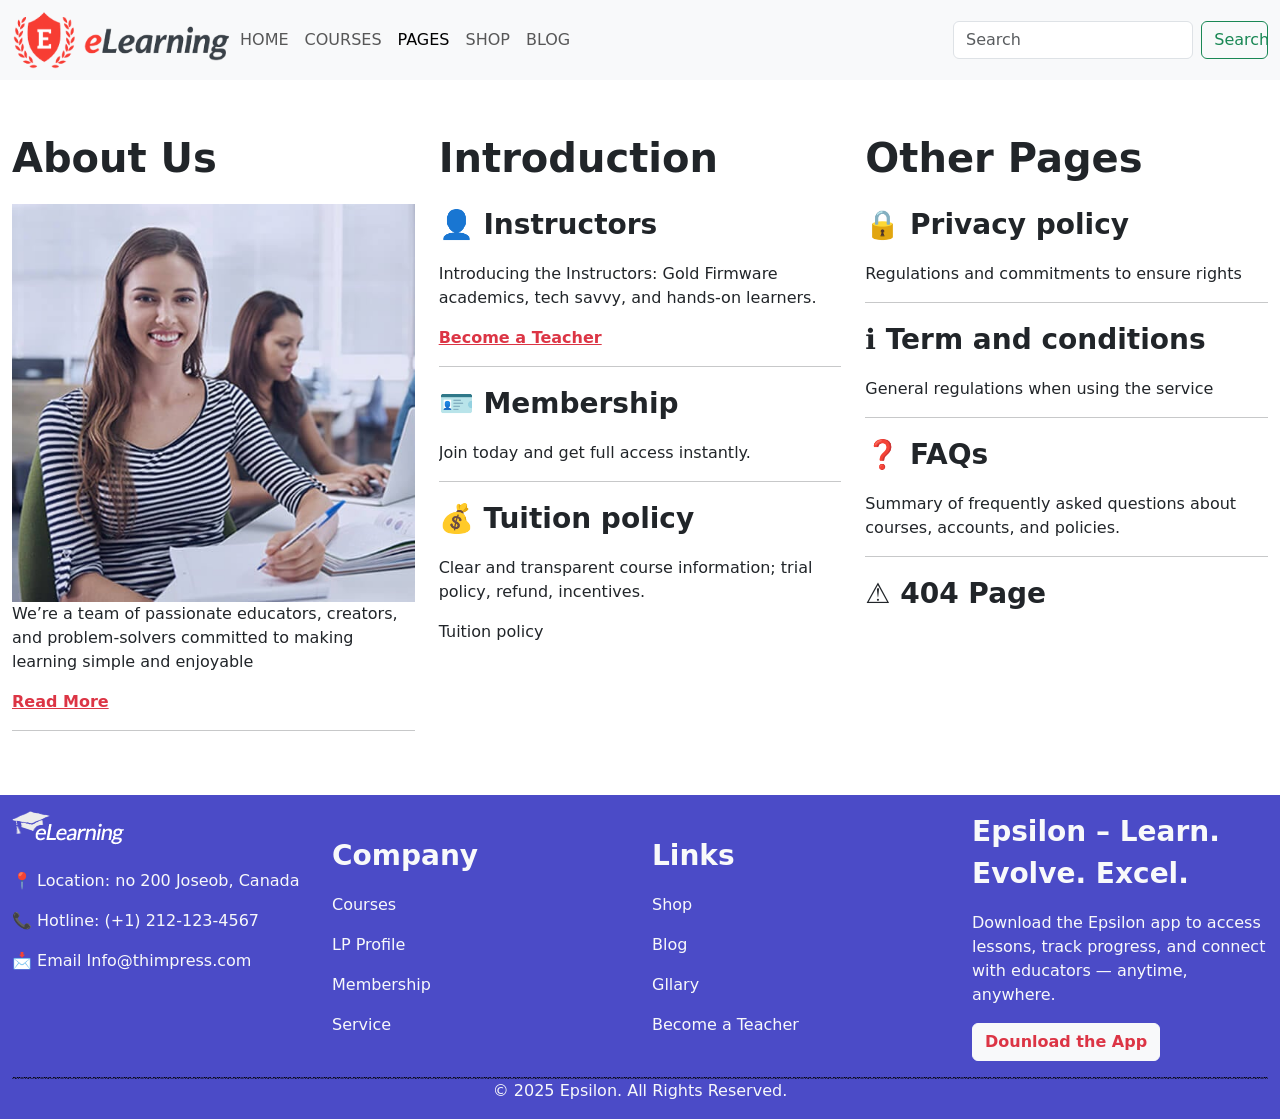
<file: Pages.html>
<!DOCTYPE html>
<html lang="en">
<head>
    <meta charset="UTF-8">
    <meta name="viewport" content="width=device-width, initial-scale=1.0">
    <title>Pages</title>
    <link rel="stylesheet" href="/CSS/Elearning.css">
    <link href="https://cdn.jsdelivr.net/npm/bootstrap@5.3.8/dist/css/bootstrap.min.css" rel="stylesheet"
        integrity="sha384-sRIl4kxILFvY47J16cr9ZwB07vP4J8+LH7qKQnuqkuIAvNWLzeN8tE5YBujZqJLB" crossorigin="anonymous">
    <link href="https://unpkg.com/aos@2.3.1/dist/aos.css" rel="stylesheet">

</head>
<body>
        <!-- Header Section Start -->
        <nav class="navbar navbar-expand-lg bg-body-tertiary">
            <div class="container-fluid">
                <img class="img-fluid" src="/Illustration/logo-elearning-new.png" width="220px" height="100px" alt="">
                <button class="navbar-toggler" type="button" data-bs-toggle="collapse" data-bs-target="#navbarSupportedContent"
                    aria-controls="navbarSupportedContent" aria-expanded="false" aria-label="Toggle navigation">
                    <span class="navbar-toggler-icon"></span>
                </button>
                <div class="collapse navbar-collapse" id="navbarSupportedContent">
                    <ul class="navbar-nav me-auto mb-2 mb-lg-0">
                        <li class="nav-item">
                            <a class="nav-link" href="indec.html">HOME</a>
                        </li>
                        <li class="nav-item">
                            <a class="nav-link" href="/Course.html">COURSES</a>
                        </li>
                        <li class="nav-item">
                            <a class="nav-link active" aria-current="page" href="#">PAGES</a>
                        </li>
                        <li class="nav-item">
                            <a class="nav-link" href="/Shop.html">SHOP</a>
                        </li>
                        <li class="nav-item">
                            <a class="nav-link" href="/Blog.html">BLOG</a>
                        </li>
                    </ul>
                    <form class="d-flex" role="search">
                        <input class="form-control me-2" type="search" placeholder="Search" aria-label="Search" />
                        <button class="btn btn-outline-success" type="submit">Search</button>
                    </form>
                </div>
            </div>
        </nav>
        <!-- Header Section End -->
        <!-- 2nd Section Start -->
        <div class="container-fluid">
            <div class="row mt-5">
                <div class="col-12 col-md-4 col-lg-4">
                    <p class="fs-1 fw-bold">About Us</p>
                    <img data-aos="zoom-in" data-aos-duration="1500" class="img-fluid" src="/Illustration/about-img.jpg" alt="">
                    <p>We’re a team of passionate educators, creators, and problem-solvers committed to making learning simple and enjoyable</p>
                    <a class="fw-bold text-danger" href="#">Read More</a>
                    <hr>
                </div>
                <div class="col-12 col-md-4 col-lg-4">
                    <p class="fs-1 fw-bold">Introduction</p>
                    <p class="fw-bold fs-3">👤 Instructors</p>
                    <p>Introducing the Instructors: Gold Firmware academics, tech savvy, and hands-on learners.</p>
                    <a class="fw-bold text-danger" href="#">Become a Teacher</a>
                    <hr>
                    <p class="fw-bold fs-3">🪪 Membership</p>
                    <p>Join today and get full access instantly.</p>
                    <hr>
                    <p class="fw-bold fs-3">💰 Tuition policy</p>
                    <p>Clear and transparent course information; trial policy, refund, incentives.</p>
                    Tuition policy
                </div>
                <div class="col-12 col-md-4 col-lg-4">
                    <p class="fs-1 fw-bold">Other Pages</p>
                    <p class="fw-bold fs-3">🔒 Privacy policy</p>
                    <p>Regulations and commitments to ensure rights</p>     
                    <hr>
                    <p class="fw-bold fs-3">ℹ️ Term and conditions</p>
                    <p>General regulations when using the service</p>
                    <hr>
                    <p class="fw-bold fs-3">❓ FAQs</p>
                    <p>Summary of frequently asked questions about courses, accounts, and policies.</p>
                    <hr>
                    <p class="fw-bold fs-3">⚠️ 404 Page</p>                   
                </div>
            </div>
        </div>
        <!-- 2nd Section End -->
        <!-- Footer Section Start -->
        <div class="container-fluid mt-5 sebg">
            <div class="row">
                <div class="col-12 col-md-6 col-lg-3 mt-3 mb-3 text-light">
                    <img src="/Illustration/logo.png" alt=""> <br> <br>
                    <p>📍 Location: no 200 Joseob, Canada</p>
                    <p>📞 Hotline: (+1) 212-123-4567</p>
                    <p>📩 Email Info@thimpress.com</p>
                </div>
                <div class="col-12 col-md-6 col-lg-3 mt-3 mb-3">
                    <ul class="navbar-nav me-auto mt-3 mb-lg-0 text-light">
                        <li class="nav-item">
                            <a class="nav-link fs-3 fw-bold" href="#">Company</a>
                        </li>
                        <li class="nav-item">
                            <a class="nav-link" href="#">Courses</a>
                        </li>
                        <li class="nav-item">
                            <a class="nav-link" href="#">LP Profile</a>
                        </li>
                        <li class="nav-item">
                            <a class="nav-link" href="#">Membership</a>
                        </li>
                        <li class="nav-item">
                            <a class="nav-link disabled" aria-disabled="true">Service</a>
                        </li>
                    </ul>
                </div>
                <div class="col-12 col-md-6 col-lg-3 mt-3 mb-3">
                    <ul class="navbar-nav me-auto mt-3 mb-lg-0 text-light">
                        <li class="nav-item">
                            <a class="nav-link fs-3 fw-bold" href="#">Links</a>
                        </li>
                        <li class="nav-item">
                            <a class="nav-link" href="#">Shop</a>
                        </li>
                        <li class="nav-item">
                            <a class="nav-link" href="#">Blog</a>
                        </li>
                        <li class="nav-item">
                            <a class="nav-link" href="#">Gllary</a>
                        </li>
                        <li class="nav-item">
                            <a class="nav-link disabled" aria-disabled="true">Become a Teacher</a>
                        </li>
                    </ul>
                </div>
                <div class="col-12 col-md-6 col-lg-3 mt-3 mb-3 text-light">
                    <p class="fs-3 fw-bold">Epsilon – Learn. Evolve. Excel.</p>
                    <p>Download the Epsilon app to access lessons, track progress, and connect with educators — anytime,
                        anywhere.</p>
                    <button class="btn btn-light text-danger fw-bold" type="submit">Dounload the App</button>
                </div>
            </div>
            <div class="zigzag"></div>
            <div>
                <p class="text-center text-light">© 2025 Epsilon. All Rights Reserved.</p>
            </div>
        </div>
        <!-- Footer Section End -->

        <script src="https://unpkg.com/aos@2.3.1/dist/aos.js"></script>
        <script>
            AOS.init();
        </script>
        <script src="https://cdn.jsdelivr.net/npm/bootstrap@5.3.8/dist/js/bootstrap.bundle.min.js"
            integrity="sha384-FKyoEForCGlyvwx9Hj09JcYn3nv7wiPVlz7YYwJrWVcXK/BmnVDxM+D2scQbITxI"
            crossorigin="anonymous"></script>
</body>
</html>
</file>
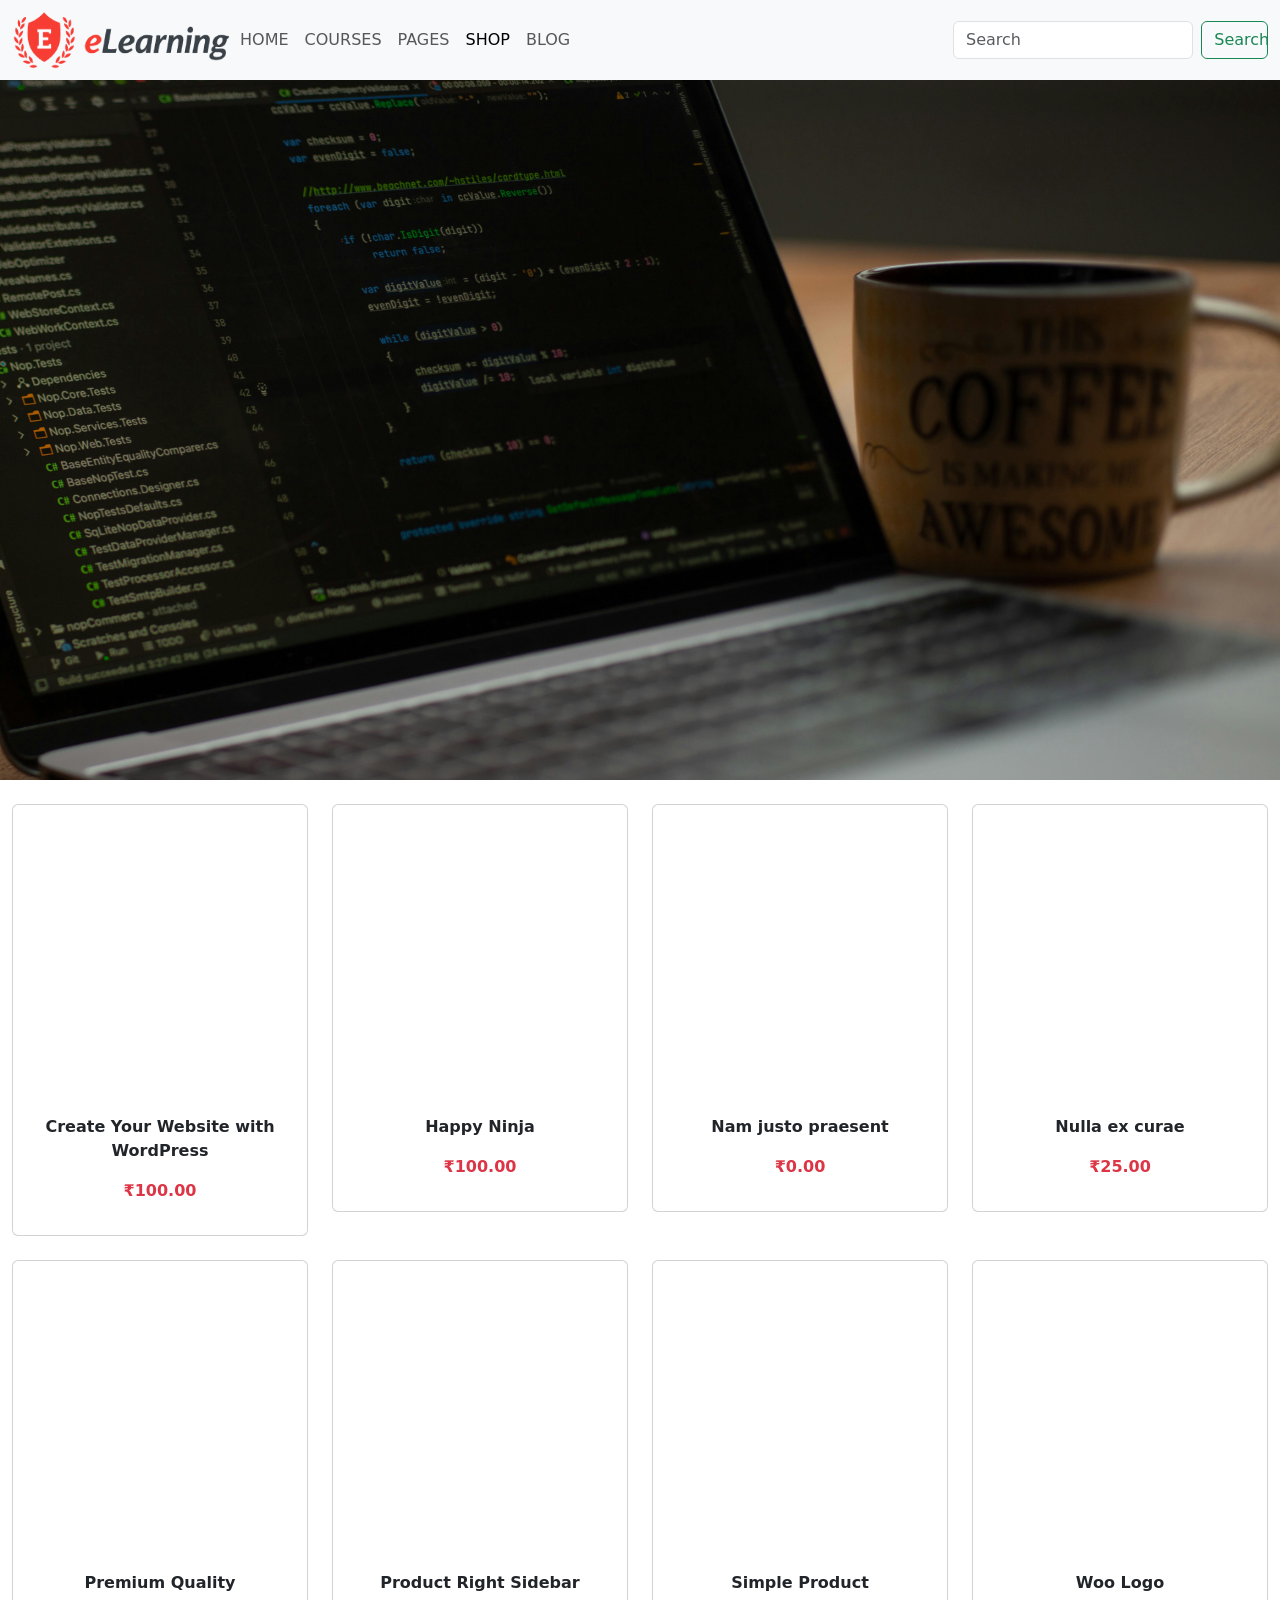
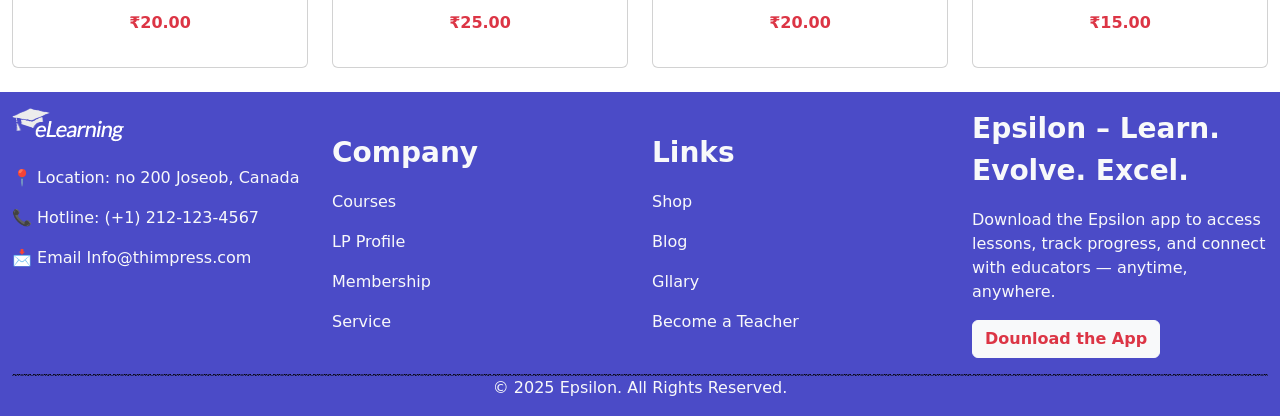
<file: Shop.html>
<!DOCTYPE html>
<html lang="en">

<head>
    <meta charset="UTF-8">
    <meta name="viewport" content="width=device-width, initial-scale=1.0">
    <title>Shop</title>
    <link rel="stylesheet" href="/CSS/Elearning.css">
    <link href="https://cdn.jsdelivr.net/npm/bootstrap@5.3.8/dist/css/bootstrap.min.css" rel="stylesheet"
        integrity="sha384-sRIl4kxILFvY47J16cr9ZwB07vP4J8+LH7qKQnuqkuIAvNWLzeN8tE5YBujZqJLB" crossorigin="anonymous">
    <link href="https://unpkg.com/aos@2.3.1/dist/aos.css" rel="stylesheet">

</head>

<body>
    <!-- Header Section Start -->
    <nav class="navbar navbar-expand-lg bg-body-tertiary">
        <div class="container-fluid">
            <img class="img-fluid" src="/Illustration/logo-elearning-new.png" width="220px" height="100px" alt="">
            <button class="navbar-toggler" type="button" data-bs-toggle="collapse"
                data-bs-target="#navbarSupportedContent" aria-controls="navbarSupportedContent" aria-expanded="false"
                aria-label="Toggle navigation">
                <span class="navbar-toggler-icon"></span>
            </button>
            <div class="collapse navbar-collapse" id="navbarSupportedContent">
                <ul class="navbar-nav me-auto mb-2 mb-lg-0">
                    <li class="nav-item">
                        <a class="nav-link" href="/Index.html">HOME</a>
                    </li>
                    <li class="nav-item">
                        <a class="nav-link" href="/Course.html">COURSES</a>
                    </li>
                    <li class="nav-item">
                        <a class="nav-link" href="/Pages.html">PAGES</a>
                    </li>
                    <li class="nav-item">
                        <a class="nav-link active" aria-current="page" href="/Shop.html">SHOP</a>
                    </li>
                    <li class="nav-item">
                        <a class="nav-link" href="/Blog.html">BLOG</a>
                    </li>
                </ul>
                <form class="d-flex" role="search">
                    <input class="form-control me-2" type="search" placeholder="Search" aria-label="Search" />
                    <button class="btn btn-outline-success" type="submit">Search</button>
                </form>
            </div>
        </div>
    </nav>
    <!-- Header Section End -->
    <!-- 2nd Secton Start -->
    <div>
        <img src="/Illustration/pexels-dkomov-34803976.jpg" width="100%" height="700px" alt="">
    </div>
    <div class="container-fluid">
        <div class="row text-center">
            <div class="col-12 col-md-6 col-lg-3 mt-4">
                <div class="card">
                    <img data-aos="zoom-in" data-aos-duration="1500" src="/Illustration/people-office-group-team-e1500018140440-300x300.jpg" class="card-img-top" alt="...">
                    <div class="card-body">
                        <p class="card-text fw-bold">Create Your Website with WordPress</p>
                        <p class="text-danger fw-bold">&#8377;100.00</p>
                    </div>
                </div>
            </div>
            <div class="col-12 col-md-6 col-lg-3 mt-4">
                <div class="card">
                    <img data-aos="zoom-in" data-aos-duration="1500" src="/Illustration/pexels-photo-159888-e1500018392391-300x300.jpeg" class="card-img-top" alt="...">
                    <div class="card-body">
                        <p class="card-text fw-bold">Happy Ninja</p>
                        <p class="text-danger fw-bold">&#8377;100.00</p>
                    </div>
                </div>
            </div>
            <div class="col-12 col-md-6 col-lg-3 mt-4">
                <div class="card">
                    <img data-aos="zoom-in" data-aos-duration="1500" src="/Illustration/pexels-photo-4-300x300.jpg" class="card-img-top" alt="...">
                    <div class="card-body">
                        <p class="card-text fw-bold">Nam justo praesent</p>
                        <p class="text-danger fw-bold">&#8377;0.00</p>
                    </div>
                </div>
            </div>
            <div class="col-12 col-md-6 col-lg-3 mt-4">
                <div class="card">
                    <img data-aos="zoom-in" data-aos-duration="1500" src="/Illustration/pexels-photo-4-300x300.jpg" class="card-img-top" alt="...">
                    <div class="card-body">
                        <p class="card-text fw-bold">Nulla ex curae</p>
                        <p class="text-danger fw-bold">&#8377;25.00</p>
                    </div>
                </div>
            </div>
            <div class="col-12 col-md-6 col-lg-3 mt-4">
                <div class="card">
                    <img data-aos="zoom-in" data-aos-duration="1500" src="/Illustration/shutterstock_191945624-5-300x300.jpg" class="card-img-top" alt="...">
                    <div class="card-body">
                        <p class="card-text fw-bold">Premium Quality</p>
                        <p class="text-danger fw-bold">&#8377;20.00</p>
                    </div>
                </div>
            </div>
            <div class="col-12 col-md-6 col-lg-3 mt-4">
                <div class="card">
                    <img data-aos="zoom-in" data-aos-duration="1500" src="/Illustration/pexels-photo-209137-300x300.jpeg" class="card-img-top" alt="...">
                    <div class="card-body">
                        <p class="card-text fw-bold">Product Right Sidebar</p>
                        <p class="text-danger fw-bold">&#8377;25.00</p>
                    </div>
                </div>
            </div>  
            <div class="col-12 col-md-6 col-lg-3 mt-4">
                <div class="card">
                    <img data-aos="zoom-in" data-aos-duration="1500" src="/Illustration/shutterstock_191945624-5-300x300.jpg" class="card-img-top" alt="...">
                    <div class="card-body">
                        <p class="card-text fw-bold">Simple Product</p>
                        <p class="text-danger fw-bold">&#8377;20.00</p>
                    </div>
                </div>
            </div>
            <div class="col-12 col-md-6 col-lg-3 mt-4">
                <div class="card">
                    <img data-aos="zoom-in" data-aos-duration="1500" src="/Illustration/shutterstock_191945624-5-300x300.jpg" class="card-img-top" alt="...">
                    <div class="card-body">
                        <p class="card-text fw-bold">Woo Logo</p>
                        <p class="text-danger fw-bold">&#8377;15.00</p>
                    </div>
                </div>
            </div>
        </div>    
    </div>
    <!-- 2nd Secton End -->
    <!-- Footer Section Start -->
    <div class="container-fluid mt-4 sebg">
        <div class="row">
            <div class="col-12 col-md-6 col-lg-3 mt-3 mb-3 text-light">
                <img src="/Illustration/logo.png" alt=""> <br> <br>
                <p>📍 Location: no 200 Joseob, Canada</p>
                <p>📞 Hotline: (+1) 212-123-4567</p>
                <p>📩 Email Info@thimpress.com</p>
            </div>
            <div class="col-12 col-md-6 col-lg-3 mt-3 mb-3">
                <ul class="navbar-nav me-auto mt-3 mb-lg-0 text-light">
                    <li class="nav-item">
                        <a class="nav-link fs-3 fw-bold" href="#">Company</a>
                    </li>
                    <li class="nav-item">
                        <a class="nav-link" href="#">Courses</a>
                    </li>
                    <li class="nav-item">
                        <a class="nav-link" href="#">LP Profile</a>
                    </li>
                    <li class="nav-item">
                        <a class="nav-link" href="#">Membership</a>
                    </li>
                    <li class="nav-item">
                        <a class="nav-link disabled" aria-disabled="true">Service</a>
                    </li>
                </ul>
            </div>
            <div class="col-12 col-md-6 col-lg-3 mt-3 mb-3">
                <ul class="navbar-nav me-auto mt-3 mb-lg-0 text-light">
                    <li class="nav-item">
                        <a class="nav-link fs-3 fw-bold" href="#">Links</a>
                    </li>
                    <li class="nav-item">
                        <a class="nav-link" href="#">Shop</a>
                    </li>
                    <li class="nav-item">
                        <a class="nav-link" href="#">Blog</a>
                    </li>
                    <li class="nav-item">
                        <a class="nav-link" href="#">Gllary</a>
                    </li>
                    <li class="nav-item">
                        <a class="nav-link disabled" aria-disabled="true">Become a Teacher</a>
                    </li>
                </ul>
            </div>
            <div class="col-12 col-md-6 col-lg-3 mt-3 mb-3 text-light">
                <p class="fs-3 fw-bold">Epsilon – Learn. Evolve. Excel.</p>
                <p>Download the Epsilon app to access lessons, track progress, and connect with educators — anytime,
                    anywhere.</p>
                <button class="btn btn-light text-danger fw-bold" type="submit">Dounload the App</button>
            </div>
        </div>
        <div class="zigzag"></div>
        <div>
            <p class="text-center text-light">© 2025 Epsilon. All Rights Reserved.</p>
        </div>
    </div>
    <!-- Footer Section End -->

    <script src="https://unpkg.com/aos@2.3.1/dist/aos.js"></script>
    <script>
        AOS.init();
    </script>
    <script src="https://cdn.jsdelivr.net/npm/bootstrap@5.3.8/dist/js/bootstrap.bundle.min.js"
        integrity="sha384-FKyoEForCGlyvwx9Hj09JcYn3nv7wiPVlz7YYwJrWVcXK/BmnVDxM+D2scQbITxI"
        crossorigin="anonymous"></script>
</body>

</html>
</file>
<file: CSS/Elearning.css>
*{
    margin: 0px;
    padding: 0pa;
    overflow-x: hidden;
}
/* 1st Section Start */
.sebg{
    background-color: rgb(75, 75, 199);
}
/* 1st Section End */
/* 2nd Section Start */
.seimg{
    background-image: url("/Illustration/pretty-schoolgirl.png");
    width: 400px;
    height: 650px;
    background-size: 100% 100%;
    background-repeat: no-repeat;
}
/* 2nd Section End */
/* 3rd Section Start */
.thtex{
    font-size: 30px;
    font-family:'Times New Roman', Times, serif;
}
.zigzag{
    width: 100%;
    height: 2px;
    background: repeating-radial-gradient(circle at 10px -5px,
            black 10px,
            transparent 11px);
    background-size: 20px 20px;
}
/* 3rd Section End */
</file>
